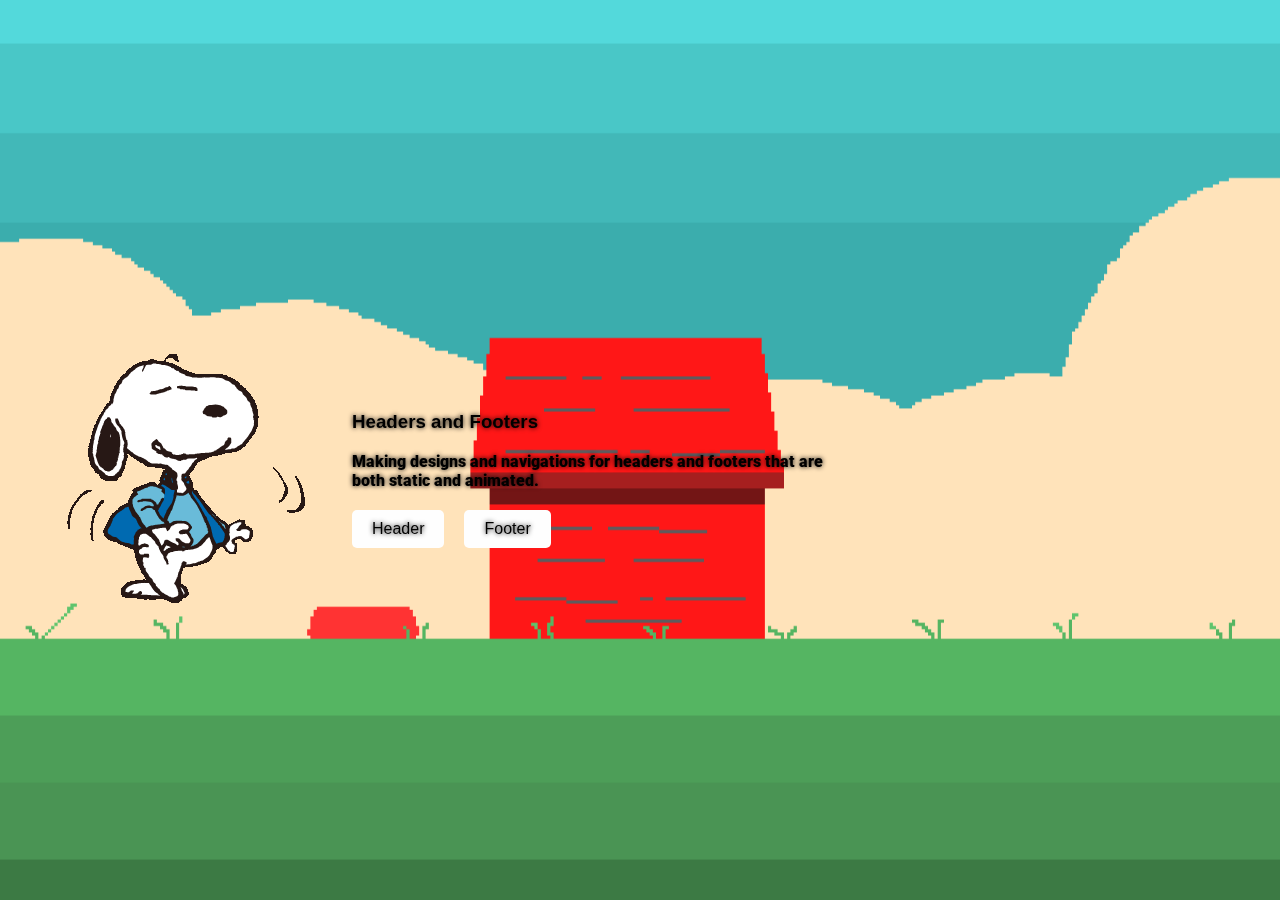
<file: index.html>
<!DOCTYPE html>
<html lang="en">
<head>
  <meta charset="UTF-8">
  <meta name="viewport" content="width=device-width, initial-scale=1.0">
  <title>Image Layout</title>
  <link rel="stylesheet" href="https://fonts.googleapis.com/css2?family=Poppins:wght@700&family=Roboto:wght@400&display=swap">
  <link rel="stylesheet" href="./assets/css/style.css">
</head>
<body>
  <div class="container">
    <img src="./assets/img/SNoopy house.png" alt="Background Image" class="background-img">
    <div class="content">
      <img src="./assets/img/SNoopy.gif" alt="Left Side Image" class="left-img">
      <div class="text-and-button">
        <div class="text"> 
          <h3>Headers and Footers</h3>
          <p>Making designs and navigations for headers and footers that are both static and animated.</p>
        </div>
        <div class="buttons">
          <a href="pages/Header-Gallerys/" class="button">Header</a>
          <a href="pages/Header-Gallerys/" class="button">Footer</a>
        </div>
      </div>
    </div>
  </div>
</body>
</html>
</file>
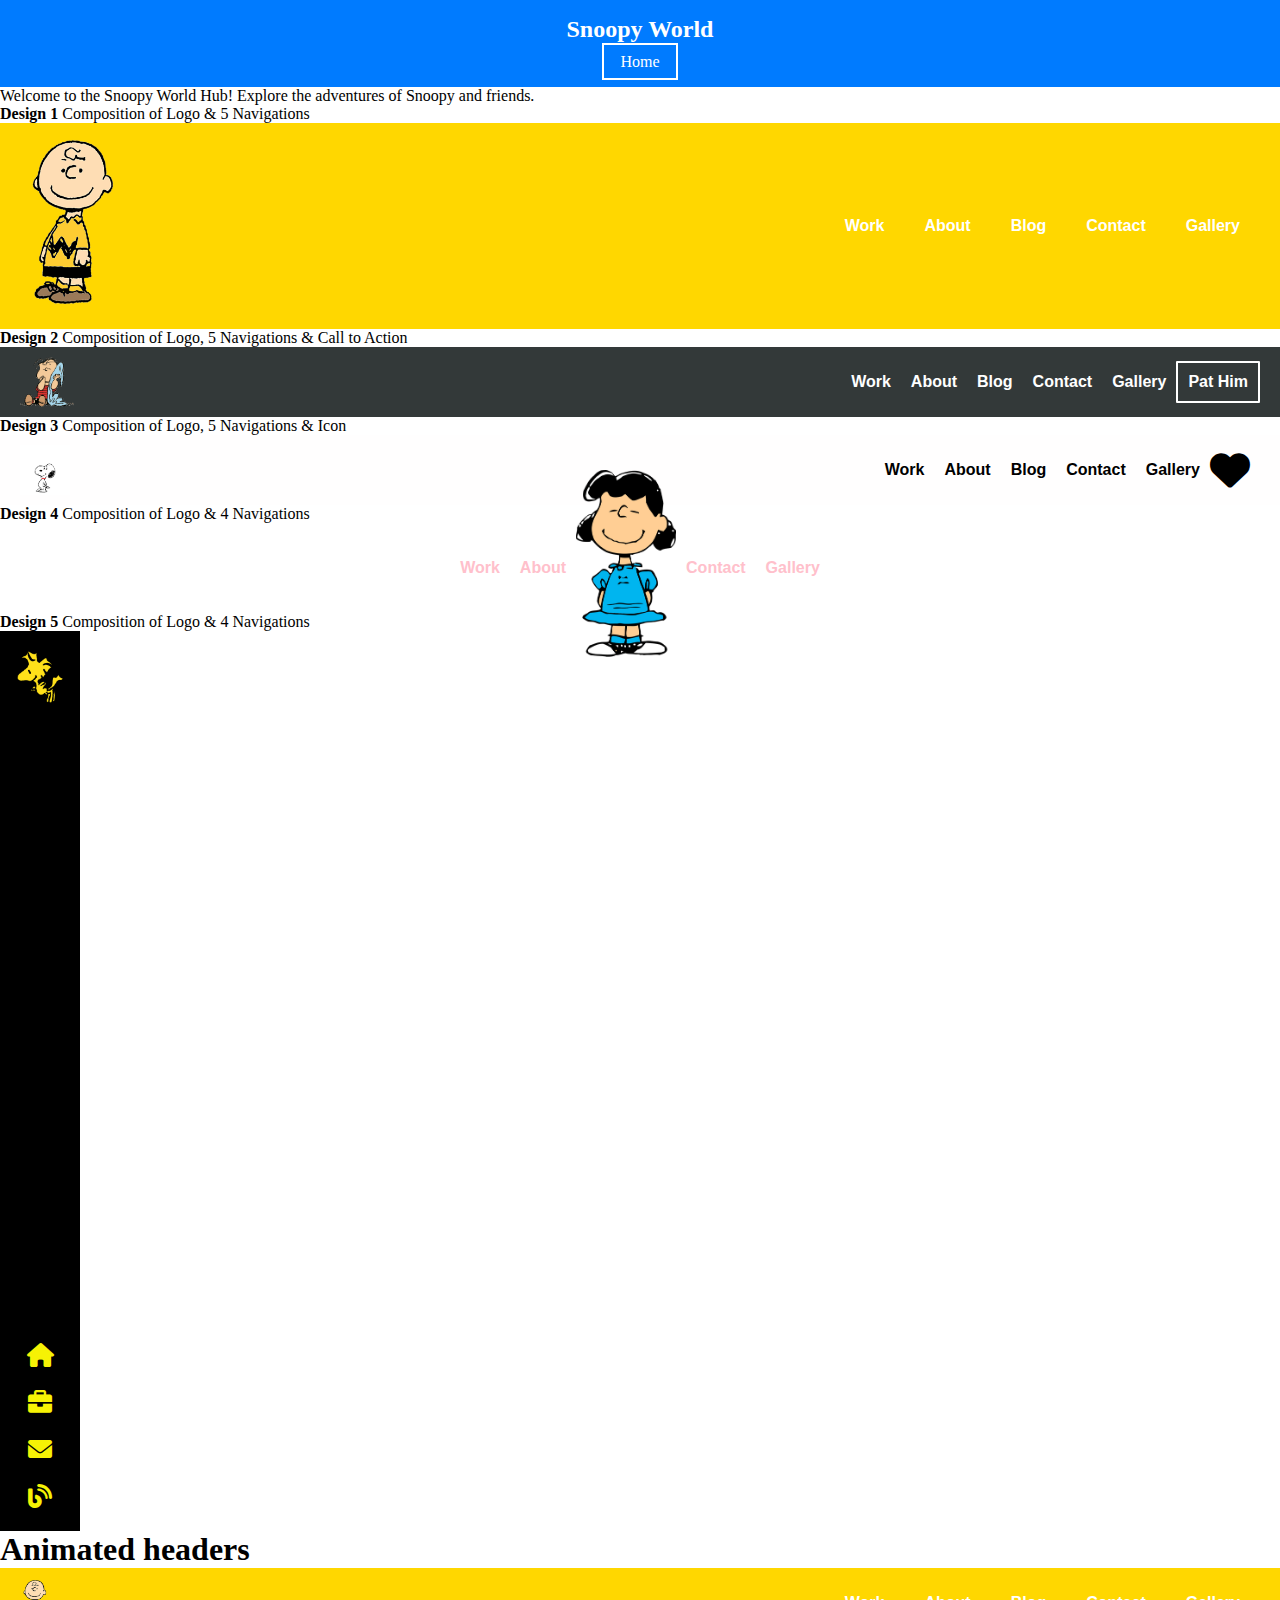
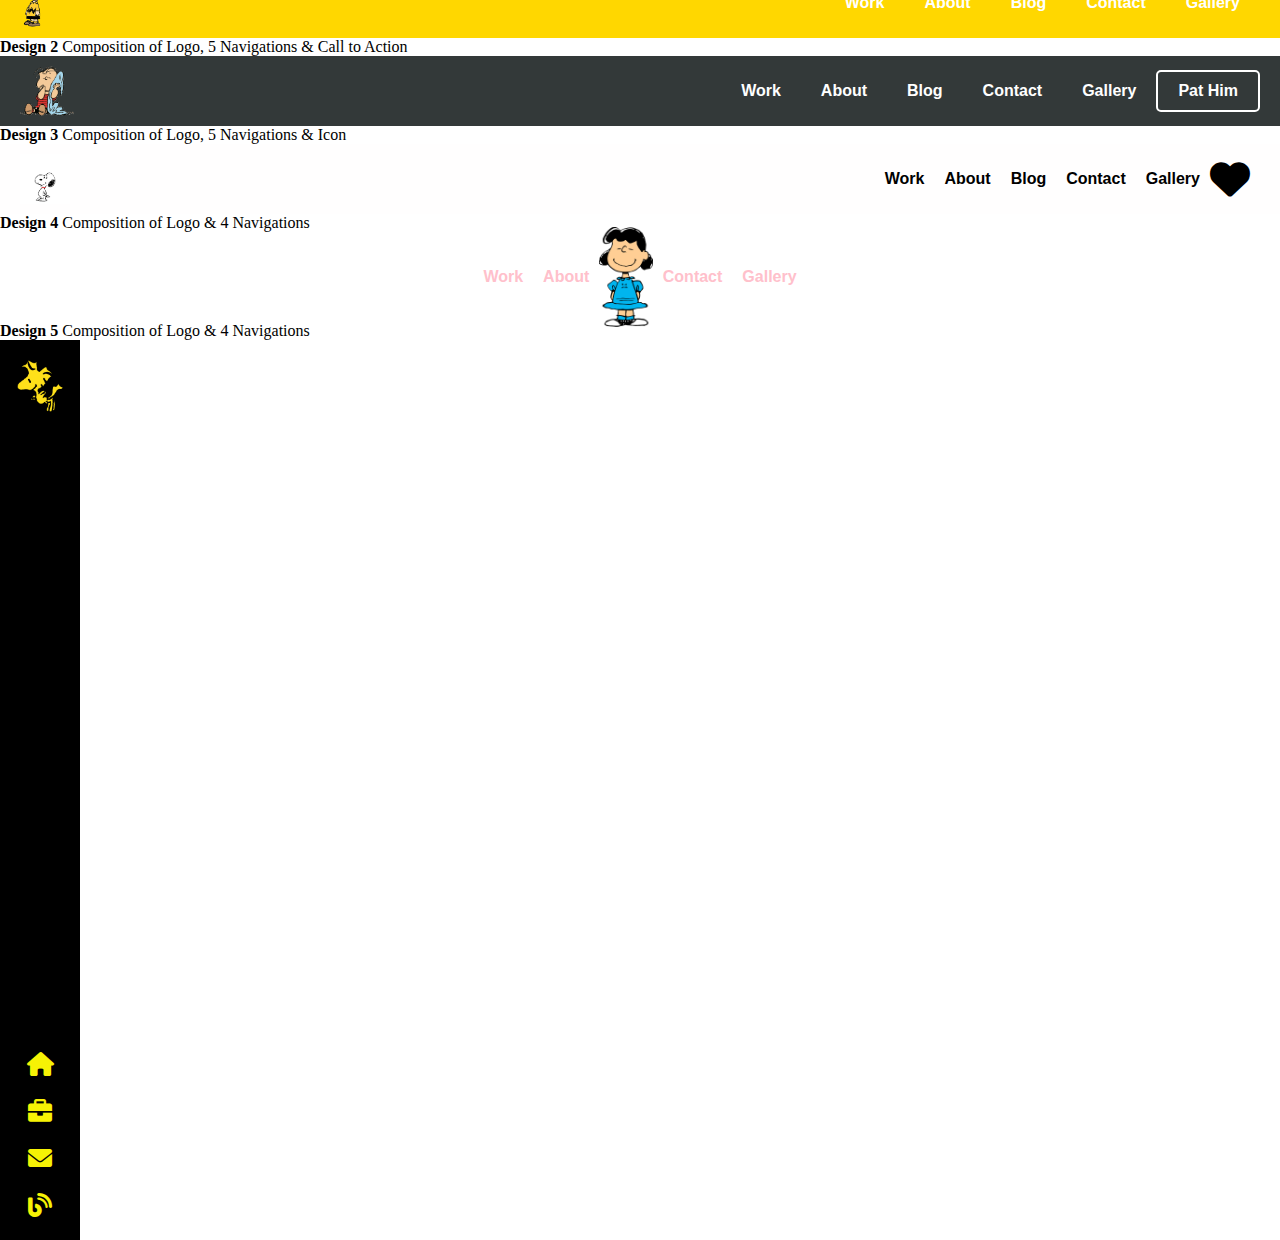
<file: pages/Header-Gallerys/index.html>
<!DOCTYPE html>
<html lang="en">
<head>
    <meta charset="UTF-8">
    <meta name="viewport" content="width=device-width, initial-scale=1.0">
    <title>Snoopy World</title>
    <link rel="stylesheet" href="./assets/css/style.css">
    <link rel="stylesheet" href="https://cdnjs.cloudflare.com/ajax/libs/font-awesome/6.0.0-beta3/css/all.min.css">
</head>
<body>
    <header class="Swoopy">
        <h1>Snoopy World</h1>
        <nav>
            <a href="../../index.html" class="button">Home</a>
        </nav>
    </header>

    <main class="Woods">
        <p>Welcome to the Snoopy World Hub! Explore the adventures of Snoopy and friends.</p>
    </main>


    <main class="charlie">
        <p><span class="big-bold-text">Design 1</span> Composition of Logo & 5 Navigations</p>
    </main>
    <header class="CharlieBrown">

        <img src="../../assets/img/Charlie_Brown.png" alt="Snoopy Image">
        <a href="./index.html" class="button">Work</a>
            <a href="./index.html" class="button">About</a>
            <a href="./index.html" class="button">Blog</a>
            <a href="./index.html" class="button">Contact</a>
            <a href="./index.html" class="button">Gallery</a>
        <!-- Rest of your header content -->
    </header>
    <main class="lin">
        <span class="big-bold-text">Design 2</span>
    Composition of Logo, 5 Navigations & Call to Action<p></p>
</main>
    <header class="Lin">
        <img src="../../assets/img/Linus.gif" alt="Snoopy Image">
        <a href="./index.html" class="button">Work</a>
            <a href="./index.html" class="button">About</a>
            <a href="./index.html" class="button">Blog</a>
            <a href="./index.html" class="button">Contact</a>
            <a href="./index.html" class="button">Gallery</a>
            
            <a href="./index.html" class="button Pats">Pat Him</a>
        <!-- Rest of your header content -->
    </header>
    <main class="WhiteDog">
        <span class="big-bold-text">Design 3</span>
        Composition of Logo, 5 Navigations & Icon<p></p>
</main>
    <header class="snoopy">
        <img src="../../assets/img/Snoppys.jpg" alt="Snoopy Image">
        <a href="./index.html" class="button">Work</a>
        <a href="./index.html" class="button">About</a>
        <a href="./index.html" class="button">Blog</a>
        <a href="./index.html" class="button">Contact</a>
        <a href="./index.html" class="button">Gallery</a>
        <h1><i class="fas fa-heart"></i></h1>
        <!-- Rest of your header content -->
    </header>
    <main class="woman">
        <span class="big-bold-text">Design 4</span>
        Composition of Logo & 4 Navigations<p></p>
    </main>
    <header class="Lucy">
        
        <a href="./index.html" class="button">Work</a>
        <a href="./index.html" class="button">About</a>
        <img src="../../assets/img/Lucy.png" alt="Snoopy Image">
        <a href="./index.html" class="button">Contact</a>
        <a href="./index.html" class="button">Gallery</a>
        <!-- Rest of your header content -->
    </header>
    <main class="Wood">
        <span class="big-bold-text">Design 5</span>
        Composition of Logo & 4 Navigations<p></p>
    </main>
    <div class="woodstock">
        <div class="logo">
            <img src="../../assets/img/woodstock.png" alt="Logo">
        </div>
        <nav class="nav-menu">
            <a href="#home"><i class="fas fa-home"></i></a>
            <a href="#work"><i class="fas fa-briefcase"></i></a>
            <a href="#contact"><i class="fas fa-envelope"></i></a>
            <a href="#blog"><i class="fas fa-blog"></i></a>
        </nav>
     </div>
    

    <!-- More sections for other Snoopy characters and themes -->
<h1>Animated headers</h1>

<header class="CharlieBrown1">
    <img src="../../assets/img/Charlie_Brown.png" alt="Snoopy Image">
    <a href="./index.html" class="button">Work</a>
    <a href="./index.html" class="button">About</a>
    <a href="./index.html" class="button">Blog</a>
    <a href="./index.html" class="button">Contact</a>
    <a href="./index.html" class="button">Gallery</a>
    <!-- Rest of your header content -->
</header>
<main class="lin">
    <span class="big-bold-text">Design 2</span>
    Composition of Logo, 5 Navigations & Call to Action<p></p>
</main>
<header class="Lin1">
    <img src="../../assets/img/Linus.gif" alt="Snoopy Image">
    <a href="./index.html" class="button">Work</a>
    <a href="./index.html" class="button">About</a>
    <a href="./index.html" class="button">Blog</a>
    <a href="./index.html" class="button">Contact</a>
    <a href="./index.html" class="button">Gallery</a>
    <a href="./index.html" class="button Pats">Pat Him</a>
    <!-- Rest of your header content -->
</header>
<main class="WhiteDog">
    <span class="big-bold-text">Design 3</span>
    Composition of Logo, 5 Navigations & Icon<p></p>
</main>
<header class="snoopy1">
    <img src="../../assets/img/Snoppys.jpg" alt="Snoopy Image">
    <a href="./index.html" class="button">Work</a>
    <a href="./index.html" class="button">About</a>
    <a href="./index.html" class="button">Blog</a>
    <a href="./index.html" class="button">Contact</a>
    <a href="./index.html" class="button">Gallery</a>
    <h1><i class="fas fa-heart"></i></h1>
    <!-- Rest of your header content -->
</header>
<main class="woman">
    <span class="big-bold-text">Design 4</span>
    Composition of Logo & 4 Navigations<p></p>
</main>
<header class="Lucy1">
    <a href="./index.html" class="button">Work</a>
    <a href="./index.html" class="button">About</a>
    <img src="../../assets/img/Lucy.png" alt="Snoopy Image">
    <a href="./index.html" class="button">Contact</a>
    <a href="./index.html" class="button">Gallery</a>
    <!-- Rest of your header content -->
</header>
<main class="Wood">
    <span class="big-bold-text">Design 5</span>
    Composition of Logo & 4 Navigations<p></p>
</main>
<div class="woodstock1">
    <div class="logo">
        <img src="../../assets/img/woodstock.png" alt="Logo">
    </div>
    <nav class="nav-menu">
        <a href="#home"><i class="fas fa-home"></i></a>
        <a href="#work"><i class="fas fa-briefcase"></i></a>
        <a href="#contact"><i class="fas fa-envelope"></i></a>
        <a href="#blog"><i class="fas fa-blog"></i></a>
    </nav>
</div>

</body>
</html>
</file>
<file: assets/css/style.css>
/* assets/css/style.css */
body, html {
    margin: 0;
    padding: 0;
    width: 100%;
    height: 100%;
    font-family: Arial, sans-serif;
}

.container {
    position: absolute;
    width: 100%;
    height: 100vh;
    overflow: hidden;
}

.background-img {
    position: fixed;
    top: 0;
    left: 0;
    width: 100%;
    height: 100%;
    object-fit: cover;
    z-index: 1;
}

.content {
    position: absolute;
    display: flex;
    align-items: center;
    padding: 20px;
    height: 100%;
    z-index: 2;
    color: rgb(0, 0, 0);
    text-shadow: 0px 0px 5px black;
}

.left-img {
    max-height: 80%;
    margin-right: 20px;
}

.text-and-button .text {
    margin-bottom: 20px;
    max-width: 500px; /* Set maximum width for text */
}

.text-and-button h1 {
    position: relative;
    font-family: 'Poppins', sans-serif; /* Use Poppins for headings */
    font-weight: 700;
    font-size: 3em; /* Adjust size as needed */
    margin: 0 0 10px 0;
}

.text-and-button p {
    position: relative;
    font-family: 'Roboto', sans-serif;
    font-weight: 1000;
    font-size: 1em;
}

.text-and-button .buttons {
    display: flex;
    gap: 20px; /* Space between buttons */
}

/* Style for the buttons */
.text-and-button .button {
    padding: 10px 20px;
    background-color: #fefefe;
    color: rgb(0, 0, 0);
    text-decoration: none; /* Remove underline from links */
    border-radius: 5px;
    border: none;
    cursor: pointer;
    transition: background-color 0.3s ease, transform 0.3s ease;
}

.text-and-button .button:hover {
    background-color: #bdbdbd;
    transform: translate(-5px, -5px); /* Move slightly up and left */
}

.text-and-button .button:active {
    transform: translate(-5px, -5px) scale(0.95);
}
</file>
<file: pages/Header-Gallerys/assets/css/style.css>
* {
    margin: 0;
    padding: 0;
    box-sizing: border-box;
}

/* Header */
.Swoopy {
    background-color: #007bff;
    color: white;
    padding: 20px;
    text-align: center;
}
.Swoopy {
    font-size: 1em;
    padding: 1em;
}
.big-bold-text {
    font-size: 1em;
    font-weight: bold;
}
header h1 {
    margin: 0;
    font-size: 24px;
}

nav {
    margin-top: 10px;
}

nav a.button {
    color: #fff;
    border: 2px solid #fff;
    padding: 8px 16px;
    margin: 0 5px;
    cursor: pointer;
    text-decoration: none;
    transition: background-color 0.3s, color 0.3s;
}

nav a.button:hover {
    background-color: #0056b3;
    color: #e6ede6;
}

/* Add Snoopy-themed styling */
.CharlieBrown {
    background-color: #FFD700; /* Gold */
    color: black;
    padding: 20px;
    text-align: center;
}

.Linus {
    background-color: #87CEEB; /* Sky Blue */
    color: white;
    padding: 20px;
    text-align: center;
}

.Lucy {
    background-color: #FF69B4; /* Hot Pink */
    color: white;
    padding: 20px;
    text-align: center;
}

.Snoopy {
    background-color: #ffffff; /* Beige */
    color: black;
    padding: 20px;
    text-align: center;
}

.Woodstock {
    background-color: #FFD700; /* Gold */
    color: black;
    padding: 20px;
    text-align: center;
}

/* Style the Snoopy image within each header */
.CharlieBrown img,
.Linus img,
.Lucy img,
.Snoopy img,
.Woodstock img {
    /* Adjust styles for the Snoopy image */
    width: 100px; /* Adjust size as needed */
    height: auto;
    margin-bottom: 10px; /* Add margin below the image */
}

/* Other sections styling */
.CharlieBrown {
    display: flex;
    align-items: center;
    justify-content: space-between;
    padding: 10px 20px; /* Adjust padding as needed */
}

.CharlieBrown .header-content {
    display: flex;
    align-items: center;
    width: 100%;
}

.CharlieBrown img {
    margin-right:auto; /* Pushes the buttons to the right */
    height: 50px; /* Adjust the height as needed */
}

.CharlieBrown .button-container {
    display: flex;
    gap: 15px; /* Space between the buttons */
}

.CharlieBrown  .button {
    text-decoration: none;
    padding: 10px 20px;
    background-color: #007bff00;
    color: white;
    border-radius: 5px;
    font-family: 'Arial', sans-serif; /* Change font family */
    font-size: 16px; /* Change font size */
    font-weight: bold; /* Change font weight */
}
.SnoopyHouse {
    font-size: 1em;
    padding: 20px;
    text-align: center;
    background-color: #b19cd9;
    color: white;
}

/*Linus header*/
.Lin {
    background-color: #333939;
    color: white;
    padding: 200px;
    text-align: center;
}

.Lin {
    display: flex;
    align-items: center;
    justify-content: space-between;
    padding: 10px 20px; /* Adjust padding as needed */
}

.Lin .header-content {
    display: flex;
    align-items: center;
    width: 100%;
}

.Lin img {
    margin-right:auto; /* Pushes the buttons to the right */
    height: 50px; /* Adjust the height as needed */
}

.Lin .button-container {
    display: flex;
    gap: 15px; /* Space between the buttons */
}

.Lin .button {
    text-decoration: none;
    padding: 10px 10px;
    background-color: #007bff00;
    color: white;
    border-radius: 1px;
    font-family: 'Arial', sans-serif; /* Change font family */
    font-size: 16px; /* Change font size */
    font-weight: bold; /* Change font weight */
}

.Pats {
    border: 2px solid white; /* Adjust the border as needed */
}

/*Snopy*/
.snoopy {
    background-color: #fffefe;
    color: white;
    padding: 200px;
    text-align: center;
}

.snoopy {
    display: flex;
    align-items: center;
    justify-content: space-between;
    padding: 10px 20px; /* Adjust padding as needed */
}

.snoopy .header-content {
    display: flex;
    align-items: center;
    width: 100%;
}

.snoopy img {
    margin-right:auto; /* Pushes the buttons to the right */
    height: 50px; /* Adjust the height as needed */
}

.snoopy .button-container {
    display: flex;
    gap: 15px; /* Space between the buttons */
}

.snoopy .button {
    text-decoration: none;
    padding: 10px 10px;
    background-color: #007bff00;
    color: rgb(0, 0, 0);
    border-radius: 1px;
    font-family: 'Arial', sans-serif; /* Change font family */
    font-size: 16px; /* Change font size */
    font-weight: bold; /* Change font weight */
}

.snoopy .fa-heart {
    color: rgb(0, 0, 0); /* Icon color */
    font-size: 40px; /* Icon size */
    margin-right: 10px; /* Space between icon and other elements */
}

/*lucy*/
.Lucy {
    display: flex;
    align-items: center;
    justify-content: center; /* Center content horizontally */
    padding: 10px 20px; /* Adjust padding as needed */
    background-color: transparent;
    color: rgb(255, 192, 203); /* Change color to pink */
    text-align: center;
    height: 10vh; /* Full viewport height */
}

.Lucy .header-content {
    display: flex;
    align-items: center;
    justify-content: center; /* Center content horizontally */
    width: 100%;
    flex-direction: column; /* Stack items vertically */
    gap: 20px; /* Space between header items */
}

.Lucy img {
    height: 100px; /* Adjust the height as needed */
    margin-right: px; /* Add some space between the image and the buttons */
}

.Lucy .button-container {
    display: flex;
    gap: 15px; /* Space between the buttons */
}

.Lucy .button {
    text-decoration: none;
    padding: 10px 10px;
    background-color: #007bff00;
    color: rgb(255, 192, 203); /* Change color to pink */
    border-radius: 1px;
    font-family: 'Arial', sans-serif; /* Change font family */
    font-size: 16px; /* Change font size */
    font-weight: bold; /* Change font weight */
}
.woodstock {
    display: flex;
    flex-direction: column;
    align-items: center;
    justify-content: space-between;
    width: 80px; /* Adjust the width as needed */
    height: 100vh; /* Full height of the viewport */
    background-color: #000; /* Background color of the header */
    padding: 20px 0;
}

.woodstock .logo img {
    width: 50px; /* Adjust the logo size as needed */
    height: auto;
}

.woodstock .nav-menu {
    display: flex;
    flex-direction: column;
    align-items: center;
    gap: 20px; /* Space between the icons */
}

.woodstock .nav-menu a {
    color: rgb(246, 242, 5);
    font-size: 24px; /* Adjust the icon size as needed */
    text-decoration: none;
}

/*animated-Header*/

.CharlieBrown1 {
    background-color: #FFD700; /* Gold */
    color: black;
    padding: 20px;
    text-align: center;
}

.Linus1 {
    background-color: #87CEEB; /* Sky Blue */
    color: white;
    padding: 20px;
    text-align: center;
}

.Lucy1 {
    background-color: #FF69B4; /* Hot Pink */
    color: white;
    padding: 20px;
    text-align: center;
}

.Snoopy {
    background-color: #ffffff; /* Beige */
    color: black;
    padding: 20px;
    text-align: center;
}

.Woodstock1 {
    background-color: #FFD700; /* Gold */
    color: black;
    padding: 20px;
    text-align: center;
}

.CharlieBrown img,
.Linus img,
.Lucy img,
.Snoopy img,
.Woodstock img {
    /* Adjust styles for the Snoopy image */
    width: 100px; /* Adjust size as needed */
    height: auto;
    margin-bottom: 10px; /* Add margin below the image */
}

/* Other sections styling */
.CharlieBrown1 {
    display: flex;
    align-items: center;
    justify-content: space-between;
    padding: 10px 20px; /* Adjust padding as needed */
}

.CharlieBrown1 .header-content {
    display: flex;
    align-items: center;
    width: 100%;
}

.CharlieBrown1 img {
    margin-right:auto; /* Pushes the buttons to the right */
    height: 50px; /* Adjust the height as needed */
}

.CharlieBrown1 .button-container {
    display: flex;
    gap: 15px; /* Space between the buttons */
}

.CharlieBrown1  .button {
    text-decoration: none;
    padding: 10px 20px;
    background-color: #007bff00;
    color: white;
    border-radius: 5px;
    font-family: 'Arial', sans-serif; /* Change font family */
    font-size: 16px; /* Change font size */
    font-weight: bold; /* Change font weight */
}
.CharlieBrown1 {
    display: flex;
    align-items: center;
    justify-content: space-between;
    padding: 10px 20px; /* Adjust padding as needed */
}

.CharlieBrown1 .header-content {
    display: flex;
    align-items: center;
    width: 100%;
}

.CharlieBrown1 img {
    margin-right: auto; /* Pushes the buttons to the right */
    height: 50px; /* Adjust the height as needed */
    transition: transform 0.5s ease-in-out; /* Smooth transition for the spin effect */
}

.CharlieBrown1 .button-container {
    display: flex;
    gap: 15px; /* Space between the buttons */
}

.CharlieBrown1 .button {
    text-decoration: none;
    padding: 10px 20px;
    background-color: #007bff00;
    color: white;
    border-radius: 5px;
    font-family: 'Arial', sans-serif; /* Change font family */
    font-size: 16px; /* Change font size */
    font-weight: bold; /* Change font weight */
    transition: background-color 0.3s ease; /* Smooth transition for the hover effect */
}

/* New CSS for hover effect */
.CharlieBrown1 .button:hover {
    background-color: #0056b3; /* Change color on hover */
}

/* New CSS for spinning logo */
@keyframes spin {
    0% {
        transform: rotate(0deg);
    }
    100% {
        transform: rotate(360deg);
    }
}

.CharlieBrown1 img:hover {
    animation: spin 1s linear infinite; /* Spin the logo on hover */
}
.SnoopyHouse {
    font-size: 1em;
    padding: 20px;
    text-align: center;
    background-color: #b19cd9;
    color: white;
}

/*Linus header*/
.Lin1 {
    background-color: #333939;
    color: white;
    padding: 200px;
    text-align: center;
}

.Lin1 {
    display: flex;
    align-items: center;
    justify-content: space-between;
    padding: 10px 20px; /* Adjust padding as needed */
}

.Lin1 .header-content {
    display: flex;
    align-items: center;
    width: 100%;
}

.Lin1 img {
    margin-right:auto; /* Pushes the buttons to the right */
    height: 50px; /* Adjust the height as needed */
}

.Lin1 .button-container {
    display: flex;
    gap: 15px; /* Space between the buttons */
}

.Lin1 .button {
    text-decoration: none;
    padding: 10px 10px;
    background-color: #007bff00;
    color: white;
    border-radius: 1px;
    font-family: 'Arial', sans-serif; /* Change font family */
    font-size: 16px; /* Change font size */
    font-weight: bold; /* Change font weight */
}

.Pats {
    border: 2px solid white; /* Adjust the border as needed */
}
/* Existing CSS */
.Lin1 {
    display: flex;
    align-items: center;
    justify-content: space-between;
    padding: 10px 20px; /* Adjust padding as needed */
}

.Lin1 .header-content {
    display: flex;
    align-items: center;
    width: 100%;
}

.Lin1 img {
    margin-right: auto; /* Pushes the buttons to the right */
    height: 50px; /* Adjust the height as needed */
    transition: transform 0.5s ease-in-out; /* Smooth transition for the spin effect */
}

.Lin1 .button-container {
    display: flex;
    gap: 15px; /* Space between the buttons */
}

.Lin1 .button {
    text-decoration: none;
    padding: 10px 20px;
    background-color: #007bff00;
    color: white;
    border-radius: 5px;
    font-family: 'Arial', sans-serif; /* Change font family */
    font-size: 16px; /* Change font size */
    font-weight: bold; /* Change font weight */
    transition: transform 0.3s ease, box-shadow 0.3s ease; /* Smooth transition for the hover effect */
}

/* New CSS for hover effect */
.Lin1 .button:hover {
    transform: scale(1.2); /* Grow effect */
    box-shadow: 0 0 15px rgba(0, 123, 255, 0.7); /* Glow effect */
}

/* New CSS for spinning logo and popout text */
@keyframes spin {
    0% {
        transform: rotate(0deg);
    }
    100% {
        transform: rotate(360deg);
    }
}

@keyframes popout {
    0% {
        opacity: 0;
        transform: scale(0.5);
    }
    100% {
        opacity: 1;
        transform: scale(1);
    }
}

.Lin1 img:hover {
    animation: spin 1s linear infinite, popout 0.5s ease-in-out; /* Spin and popout effect */
    position: relative;
}

.Lin1 img:hover::after {
    content: 'Linus';
    position: absolute;
    top: 60px; /* Adjust position as needed */
    left: 0;
    right: 0;
    text-align: center;
    font-size: 16px;
    color: white;
    animation: popout 0.5s ease-in-out; /* Popout effect for the text */
}

/*Snopy*/
.snoopy1 {
    background-color: #fffefe;
    color: white;
    padding: 200px;
    text-align: center;
}

.snoopy1 {
    display: flex;
    align-items: center;
    justify-content: space-between;
    padding: 10px 20px; /* Adjust padding as needed */
}

.snoopy1 .header-content {
    display: flex;
    align-items: center;
    width: 100%;
}

.snoopy1 img {
    margin-right:auto; /* Pushes the buttons to the right */
    height: 50px; /* Adjust the height as needed */
}

.snoopy1 .button-container {
    display: flex;
    gap: 15px; /* Space between the buttons */
}

.snoopy1 .button {
    text-decoration: none;
    padding: 10px 10px;
    background-color: #007bff00;
    color: rgb(0, 0, 0);
    border-radius: 1px;
    font-family: 'Arial', sans-serif; /* Change font family */
    font-size: 16px; /* Change font size */
    font-weight: bold; /* Change font weight */
}

.snoopy1 .fa-heart {
    color: rgb(0, 0, 0); /* Icon color */
    font-size: 40px; /* Icon size */
    margin-right: 10px; /* Space between icon and other elements */
}
/* Existing CSS */
.snoopy1 {
    background-color: #fffefe;
    color: white;
    padding: 200px;
    text-align: center;
}

.snoopy1 {
    display: flex;
    align-items: center;
    justify-content: space-between;
    padding: 10px 20px; /* Adjust padding as needed */
}

.snoopy1 .header-content {
    display: flex;
    align-items: center;
    width: 100%;
}

.snoopy1 img {
    margin-right: auto; /* Pushes the buttons to the right */
    height: 50px; /* Adjust the height as needed */
    transition: box-shadow 0.3s ease; /* Smooth transition for the glow effect */
}

.snoopy1 .button-container {
    display: flex;
    gap: 15px; /* Space between the buttons */
}

.snoopy1 .button {
    text-decoration: none;
    padding: 10px 10px;
    background-color: #007bff00;
    color: rgb(0, 0, 0);
    border-radius: 1px;
    font-family: 'Arial', sans-serif; /* Change font family */
    font-size: 16px; /* Change font size */
    font-weight: bold; /* Change font weight */
    transition: all 0.3s ease; /* Smooth transition for hover effects */
}

/* New CSS for hover effects */
.snoopy1 .button:hover {
    transform: translate(-10px, -10px); /* Move to upper left */
}

.snoopy1 img:hover {
    box-shadow: 0 0 15px rgba(255, 255, 0, 0.7); /* Glow effect */
}

.snoopy1 h1 i {
    color: black; /* Initial heart color */
    transition: color 0.3s ease; /* Smooth transition for color change */
}

.snoopy1 h1 i:hover {
    color: red; /* Change heart color to red on hover */
}

/*lucy*/
.Lucy1 {
    display: flex;
    align-items: center;
    justify-content: center; /* Center content horizontally */
    padding: 10px 20px; /* Adjust padding as needed */
    background-color: transparent;
    color: rgb(255, 192, 203); /* Change color to pink */
    text-align: center;
    height: 10vh; /* Full viewport height */
}

.Lucy1 .header-content {
    display: flex;
    align-items: center;
    justify-content: center; /* Center content horizontally */
    width: 100%;
    flex-direction: column; /* Stack items vertically */
    gap: 20px; /* Space between header items */
}

.Lucy1 img {
    height: 100px; /* Adjust the height as needed */
    margin-right: px; /* Add some space between the image and the buttons */
}

.Lucy1 .button-container {
    display: flex;
    gap: 15px; /* Space between the buttons */
}

.Lucy1 .button {
    text-decoration: none;
    padding: 10px 10px;
    background-color: #007bff00;
    color: rgb(255, 192, 203); /* Change color to pink */
    border-radius: 1px;
    font-family: 'Arial', sans-serif; /* Change font family */
    font-size: 16px; /* Change font size */
    font-weight: bold; /* Change font weight */
}
/* Existing CSS */
.Lucy1 {
    display: flex;
    align-items: center;
    justify-content: center; /* Center content horizontally */
    padding: 10px 20px; /* Adjust padding as needed */
    background-color: transparent;
    color: rgb(255, 192, 203); /* Change color to pink */
    text-align: center;
    height: 10vh; /* Adjusted height */
}

.Lucy1 .header-content {
    display: flex;
    align-items: center;
    justify-content: center; /* Center content horizontally */
    width: 100%;
    flex-direction: column; /* Stack items vertically */
    gap: 20px; /* Space between header items */
}

.Lucy1 img {
    height: 100px; /* Adjust the height as needed */
    transition: transform 0.3s ease; /* Smooth transition for the grow effect */
}

.Lucy1 img:hover {
    transform: scale(1.2); /* Grow effect */
}

.Lucy1 .button-container {
    display: flex;
    gap: 15px; /* Space between the buttons */
}

.Lucy1 .button {
    text-decoration: none;
    padding: 10px 10px;
    background-color: #007bff00;
    color: rgb(255, 192, 203); /* Change color to pink */
    border-radius: 1px;
    font-family: 'Arial', sans-serif; /* Change font family */
    font-size: 16px; /* Change font size */
    font-weight: bold; /* Change font weight */
    transition: transform 0.3s ease, box-shadow 0.3s ease; /* Smooth transition for hover effects */
}

.Lucy1 .button:hover {
    transform: translateY(-10px); /* Pop up effect */
    box-shadow: 0 4px 15px rgba(255, 192, 203, 0.7); /* Glow effect */
}

/*Woodstcok*/
.woodstock1 {
    display: flex;
    flex-direction: column;
    align-items: center;
    justify-content: space-between;
    width: 80px; /* Adjust the width as needed */
    height: 100vh; /* Full height of the viewport */
    background-color: #000; /* Background color of the header */
    padding: 20px 0;
}

.woodstock1 .logo img {
    width: 50px; /* Adjust the logo size as needed */
    height: auto;
}

.woodstock1 .nav-menu {
    display: flex;
    flex-direction: column;
    align-items: center;
    gap: 20px; /* Space between the icons */
}

.woodstock1 .nav-menu a {
    color: rgb(246, 242, 5);
    font-size: 24px; /* Adjust the icon size as needed */
    text-decoration: none;
}
/* Existing CSS */
.woodstock1 {
    display: flex;
    flex-direction: column;
    align-items: center;
    justify-content: space-between;
    width: 80px; /* Adjust the width as needed */
    height: 100vh; /* Full height of the viewport */
    background-color: #000; /* Background color of the header */
    padding: 20px 0;
}

.woodstock1 .logo img {
    width: 50px; /* Adjust the logo size as needed */
    height: auto;
}

.woodstock1 .nav-menu {
    display: flex;
    flex-direction: column;
    align-items: center;
    gap: 20px; /* Space between the icons */
}

.woodstock1 .nav-menu a {
    color: rgb(246, 242, 5);
    font-size: 24px; /* Adjust the icon size as needed */
    text-decoration: none;
    transition: transform 0.5s ease-in-out; /* Smooth transition for the spin effect */
}

.woodstock1 .nav-menu a:hover {
    transform: rotate(360deg); /* Spin effect */
}
</file>
